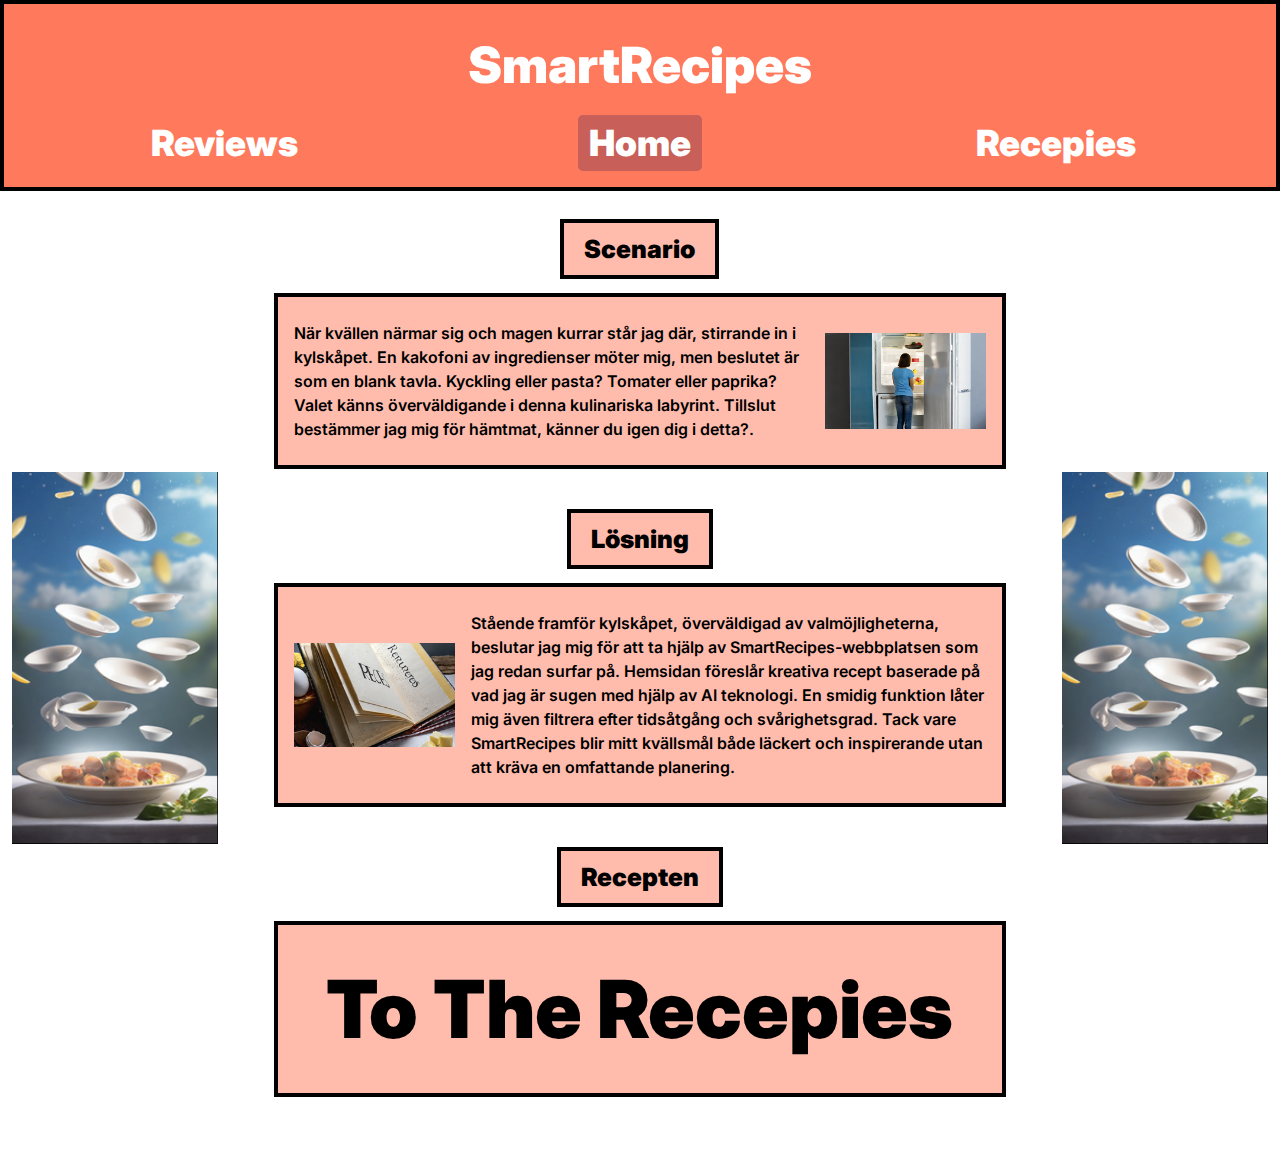
<file: index.html>
<!DOCTYPE html>
<html lang="en">

<head>
  <meta charset="UTF-8">
  <meta name="viewport" content="width=device-width, initial-scale=1.0">
  <link rel="preconnect" href="https://fonts.googleapis.com">
  <link rel="preconnect" href="https://fonts.gstatic.com" crossorigin>
  <link href="https://fonts.googleapis.com/css2?family=Inter:wght@100;200;300;400;500;600;700;800;900&display=swap"
    rel="stylesheet">



  <title>SmartRecipes</title>
  <link rel="stylesheet" href="css/style.css">
</head>

<body>
  <header class="bg-RedOP bg-opacity-80 py-6  border-4 border-black">
    <div class="containerWrapp text-center">
      <h1 class="text-white text-5xl font-black mb-5 leading-normal">SmartRecipes</h1>
      <div class="subheaders ">
        <ul class="grid grid-cols-3">
          <li><a href="Reviews.html" class="menu-item text-white text-4xl font-black">Reviews</a></li>
          <li><a href="index.html" class="menu-item active text-white text-4xl font-black">Home</a></li>
          <li><a href="Recepie.html" class="menu-item text-white text-4xl font-black">Recepies</a></li>
        </ul>
      </div>
    </div>
  </header>

  <div class="Scenario pt-7 pb-16">
    <div class="containerWrapp">
      <div class="innerScenario grid grid-cols-10 gap-14">
        <div class="col-span-2 self-center">
          <img src="img/Picture11.png" alt="img " class="w-full">
        </div>
        <div class="col-span-6 self-center">
          <div class=" nitem mt-10 first:mt-0">
            <h2 class="text-center text-black text-25px font-black mb-14px"><span
                class=" bg-RedOP bg-opacity-40 border-4 border-black px-5 py-3 inline-block"> Scenario </span></h2>
            <div class="box grid grid-cols-8 gap-4  bg-RedOP bg-opacity-40 border-4 border-black px-4 py-6">
              <div class="col-span-6 self-center">
                <p class="font-semibold">När kvällen närmar sig och magen kurrar står jag där, stirrande in i kylskåpet. En kakofoni av ingredienser möter mig, men beslutet är som en blank tavla. Kyckling eller pasta? Tomater eller paprika? Valet känns överväldigande i denna kulinariska labyrint. Tillslut bestämmer jag mig för hämtmat, känner du igen dig i detta?.</p>
              </div>
              <div class="col-span-2 self-center">
                <img src="img/Picture3.png" alt="img">
              </div>
            </div>
          </div>

          <div class="item mt-10 first:mt-0">
            <h2 class="text-center text-black text-25px font-black mb-14px"><span
                class=" bg-RedOP bg-opacity-40 border-4 border-black px-5 py-3 inline-block"> Lösning </span></h2>
            <div class="box grid grid-cols-8 gap-4  bg-RedOP bg-opacity-40 border-4 border-black px-4 py-6">
              <div class="col-span-2 self-center">
                <img src="img/Picture2.png" alt="img">
              </div>
              <div class="col-span-6 self-center">
                <p class="font-semibold">Stående framför kylskåpet, överväldigad av valmöjligheterna, beslutar jag mig för att ta hjälp av SmartRecipes-webbplatsen som jag redan surfar på. Hemsidan föreslår  kreativa recept baserade på vad jag är sugen med hjälp av AI teknologi. En smidig funktion låter mig även filtrera efter tidsåtgång och svårighetsgrad. Tack vare SmartRecipes blir mitt kvällsmål både läckert och inspirerande utan att kräva en omfattande planering.</p>
              </div>

            </div>
          </div>
          <div class="item mt-10 first:mt-0">
            <h2 class="text-center text-black text-25px font-black mb-14px"><span
                class=" bg-RedOP bg-opacity-40 border-4 border-black px-5 py-3 inline-block"> Recepten </span></h2>
            <div class="text-center bg-RedOP bg-opacity-40 border-4 border-black px-4 py-6">
              <div class="col-span-6 self-center">
                <a href="Recepie.html" class="text-black text-6xl font-black">To The Recepies</a>
              </div>

            </div>
          </div>


        </div>
        <div class="col-span-2 self-center">
          <img src="img/Picture11.png" alt="img" class="w-full">
        </div>
      </div>


    </div>
  </div>

</body>

</html>
</file>
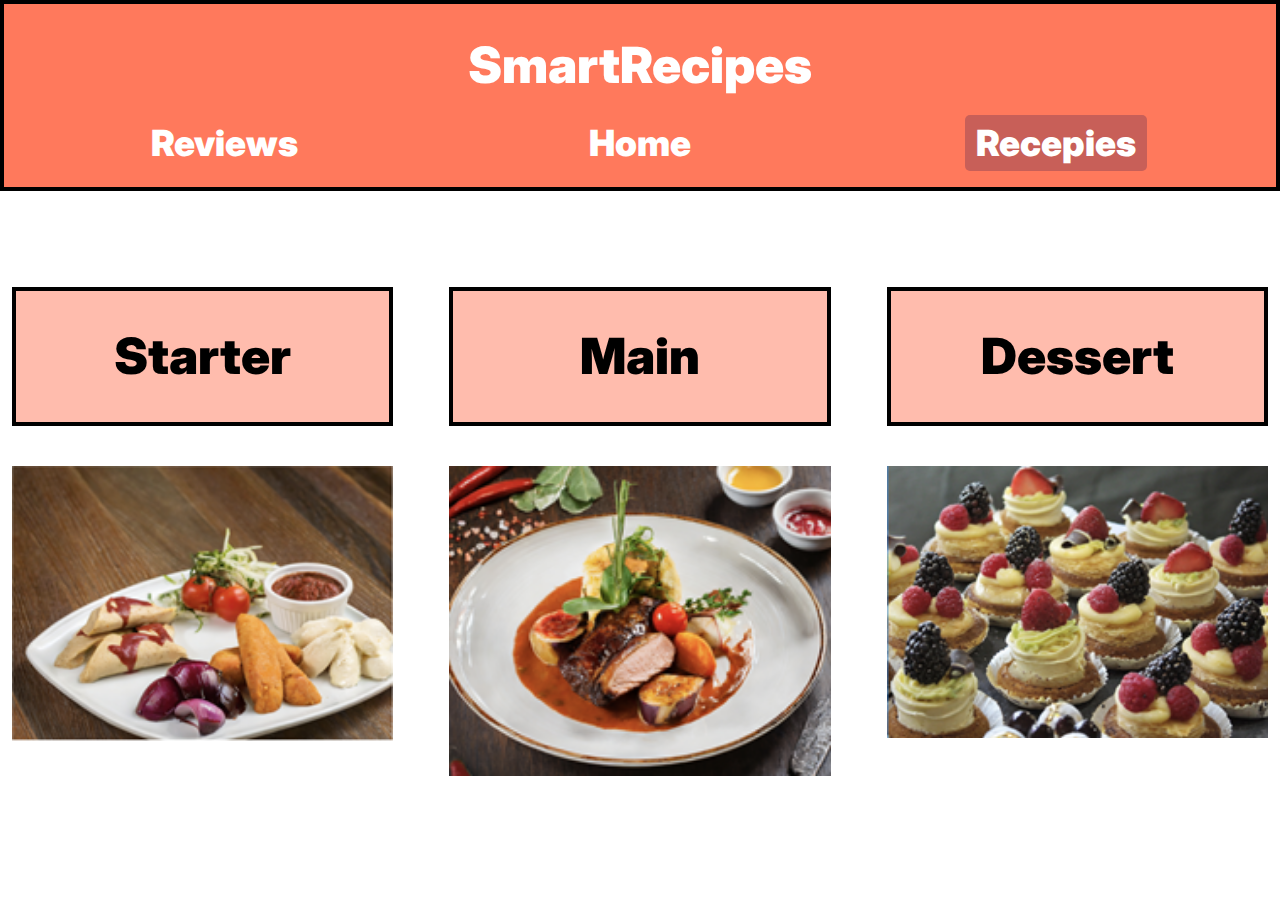
<file: Recepie.html>
<!DOCTYPE html>
<html lang="en">

<head>
  <meta charset="UTF-8">
  <meta name="viewport" content="width=device-width, initial-scale=1.0">
  <link rel="preconnect" href="https://fonts.googleapis.com">
  <link rel="preconnect" href="https://fonts.gstatic.com" crossorigin>
  <link href="https://fonts.googleapis.com/css2?family=Inter:wght@100;200;300;400;500;600;700;800;900&display=swap"
    rel="stylesheet">



  <title>SmartRecipes | Recepies</title>
  <link rel="stylesheet" href="css/style.css">
</head>

<body>
  <header class="bg-RedOP bg-opacity-80 py-6  border-4 border-black">
    <div class="containerWrapp text-center">
      <h1 class="text-white text-5xl font-black mb-5 leading-normal">SmartRecipes</h1>
      <div class="subheaders ">
        <ul class="grid grid-cols-3">
          <li><a href="Reviews.html" class="menu-item text-white text-4xl font-black">Reviews</a></li>
          <li><a href="index.html" class="menu-item text-white text-4xl font-black">Home</a></li>
          <li><a href="Recepie.html" class="menu-item active text-white text-4xl font-black">Recepies</a></li>
        </ul>
      </div>
    </div>
  </header>
  <div class="RecepiesWrapp py-24">
    <div class="containerWrapp">
      <div class="grid grid-cols-3 gap-14">
        <div class="itemWrapp">
          <h2
            class=" bg-RedOP leading-normal text-center bg-opacity-40 border-4 border-black  text-black text-5xl font-black px-16 py-7 mb-10">
            Starter</h2>
          <img src="img/Picture7.png" alt="img" class="m-auto w-full">
        </div>

        <div class="itemWrapp">
          <h2
            class=" bg-RedOP leading-normal text-center bg-opacity-40 border-4 border-black  text-black text-5xl font-black px-16 py-7 mb-10">
           Main</h2>
          <img src="img/Picture8.png" alt="img" class="m-auto w-full">
        </div>
        <div class="itemWrapp">
          <h2
            class=" bg-RedOP leading-normal text-center bg-opacity-40 border-4 border-black  text-black text-5xl font-black px-16 py-7 mb-10">
            Dessert</h2>
          <img src="img/Picture10.png" alt="img" class="m-auto w-full">
        </div>

      </div>
    </div>
  </div>
</body>

</html>
</file>
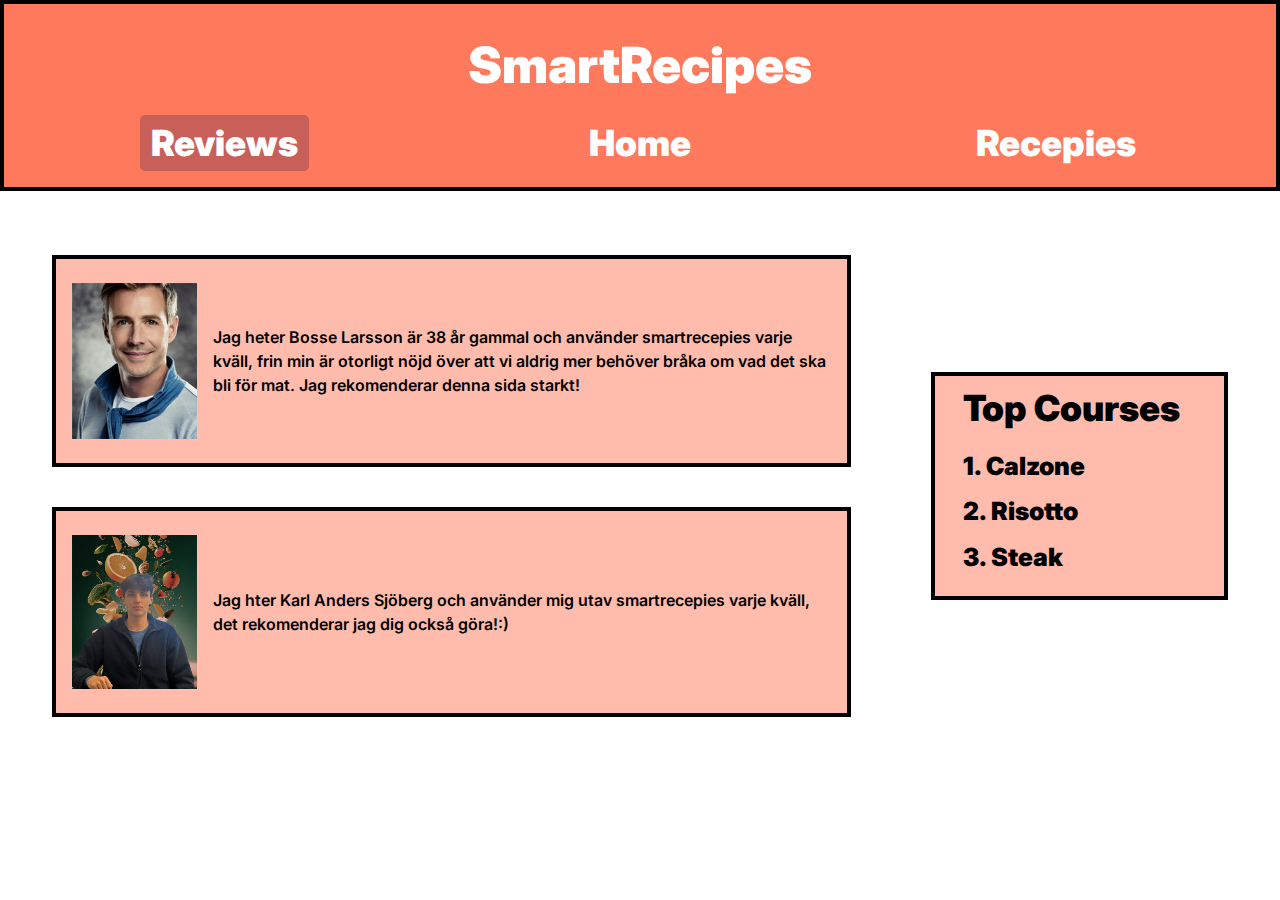
<file: Reviews.html>
<!DOCTYPE html>
<html lang="en">

<head>
  <meta charset="UTF-8">
  <meta name="viewport" content="width=device-width, initial-scale=1.0">
  <link rel="preconnect" href="https://fonts.googleapis.com">
  <link rel="preconnect" href="https://fonts.gstatic.com" crossorigin>
  <link href="https://fonts.googleapis.com/css2?family=Inter:wght@100;200;300;400;500;600;700;800;900&display=swap"
    rel="stylesheet">



  <title>SmartRecipes | Reviews</title>
  <link rel="stylesheet" href="css/style.css">
</head>

<body>
  <header class="bg-RedOP bg-opacity-80 py-6  border-4 border-black">
    <div class="containerWrapp text-center">
      <h1 class="text-white text-5xl font-black mb-5 leading-normal">SmartRecipes</h1>
      <div class="subheaders ">
        <ul class="grid grid-cols-3">
          <li><a href="Reviews.html" class="menu-item active text-white text-4xl font-black">Reviews</a></li>
          <li><a href="index.html" class="menu-item text-white text-4xl font-black">Home</a></li>
          <li><a href="Recepie.html" class="menu-item text-white text-4xl font-black">Recepies</a></li>
        </ul>
      </div>
    </div>
  </header>

  <div class="Scenario pt-16 pb-16">
    <div class="containerWrapp !max-w-75rem">
      <div class="innerScenario grid grid-cols-10 gap-20">

        <div class="col-span-7 self-center">
          <div class="item mt-10 first:mt-0">

            <div class="box grid grid-cols-11 gap-4  bg-RedOP bg-opacity-40 border-4 border-black px-4 py-6">
              <div class="col-span-2 self-center">
                <img src="img/Picture4.png" alt="img">
              </div>
              <div class="col-span-9 self-center">
                <p class="font-semibold"> Jag heter Bosse Larsson är 38 år gammal och använder smartrecepies varje kväll, frin min är otorligt nöjd över att vi aldrig mer behöver bråka om vad det ska bli för mat. Jag rekomenderar denna sida starkt!</p>
              </div>

            </div>
          </div>



          <div class="item mt-10 first:mt-0">

            <div class="box grid grid-cols-11 gap-4  bg-RedOP bg-opacity-40 border-4 border-black px-4 py-6">
              <div class="col-span-2 self-center">
                <img src="img/Picture6.png" alt="img">
              </div>
              <div class="col-span-9 self-center">
                <p class="font-semibold"> Jag hter Karl Anders Sjöberg och använder mig utav smartrecepies varje kväll, det rekomenderar jag dig också göra!:)</p>
              </div>

            </div>
          </div>


        </div>
        <div class="col-span-3 self-center">
          <div class="TopCourses  bg-RedOP bg-opacity-40 border-4 border-blac border-black py-3  pl-7 pr-3">
            <h4 class="text-black text-4xl font-black mb-5"> Top Courses </h4>
            <ul>
              <li class="mb-2"><a href="" class="text-black text-25px font-black">1. Calzone </a></li>
              <li class="mb-2"><a href="" class="text-black text-25px font-black">2. Risotto </a></li>
              <li class="mb-2"><a href="" class="text-black text-25px font-black">3. Steak </a></li>
            </ul>
          </div>
        </div>
      </div>


    </div>
  </div>

</body>

</html>
</file>
<file: css/style.css>
*,
:after,
:before {
  box-sizing: border-box;
  border: 0 solid #e5e7eb
}

:after,
:before {
  --tw-content: ""
}

html {
  line-height: 1.5;
  -webkit-text-size-adjust: 100%;
  -moz-tab-size: 4;
  -o-tab-size: 4;
  tab-size: 4;
  font-family: ui-sans-serif, system-ui, -apple-system, BlinkMacSystemFont, Segoe UI, Roboto, Helvetica Neue, Arial, Noto Sans, sans-serif, Apple Color Emoji, Segoe UI Emoji, Segoe UI Symbol, Noto Color Emoji;
  font-feature-settings: normal;
  font-variation-settings: normal
}

body {
  margin: 0;
  line-height: inherit
}

hr {
  height: 0;
  color: inherit;
  border-top-width: 1px
}

abbr:where([title]) {
  -webkit-text-decoration: underline dotted;
  text-decoration: underline dotted
}

h1,
h2,
h3,
h4,
h5,
h6 {
  font-size: inherit;
  font-weight: inherit
}

a {
  color: inherit;
  text-decoration: inherit
}

b,
strong {
  font-weight: bolder
}

code,
kbd,
pre,
samp {
  font-family: ui-monospace, SFMono-Regular, Menlo, Monaco, Consolas, Liberation Mono, Courier New, monospace;
  font-size: 1em
}

small {
  font-size: 80%
}

sub,
sup {
  font-size: 75%;
  line-height: 0;
  position: relative;
  vertical-align: initial
}

sub {
  bottom: -.25em
}

sup {
  top: -.5em
}

table {
  text-indent: 0;
  border-color: inherit;
  border-collapse: collapse
}

button,
input,
optgroup,
select,
textarea {
  font-family: inherit;
  font-feature-settings: inherit;
  font-variation-settings: inherit;
  font-size: 100%;
  font-weight: inherit;
  line-height: inherit;
  color: inherit;
  margin: 0;
  padding: 0
}

button,
select {
  text-transform: none
}

[type=button],
[type=reset],
[type=submit],
button {
  -webkit-appearance: button;
  background-color: initial;
  background-image: none
}

:-moz-focusring {
  outline: auto
}

:-moz-ui-invalid {
  box-shadow: none
}

progress {
  vertical-align: initial
}

::-webkit-inner-spin-button,
::-webkit-outer-spin-button {
  height: auto
}

[type=search] {
  -webkit-appearance: textfield;
  outline-offset: -2px
}

::-webkit-search-decoration {
  -webkit-appearance: none
}

::-webkit-file-upload-button {
  -webkit-appearance: button;
  font: inherit
}

summary {
  display: list-item
}

blockquote,
dd,
dl,
figure,
h1,
h2,
h3,
h4,
h5,
h6,
hr,
p,
pre {
  margin: 0
}

fieldset {
  margin: 0
}

fieldset,
legend {
  padding: 0
}

menu,
ol,
ul {
  list-style: none;
  margin: 0;
  padding: 0
}

dialog {
  padding: 0
}

textarea {
  resize: vertical
}

input::-moz-placeholder,
textarea::-moz-placeholder {
  opacity: 1;
  color: #9ca3af
}

input::placeholder,
textarea::placeholder {
  opacity: 1;
  color: #9ca3af
}

[role=button],
button {
  cursor: pointer
}

:disabled {
  cursor: default
}

audio,
canvas,
embed,
iframe,
img,
object,
svg,
video {
  display: block;
  vertical-align: middle
}

img,
video {
  max-width: 100%;
  height: auto
}

[hidden] {
  display: none
}

h1 {
  font-size: 1.5rem;
  line-height: 2rem
}

h2 {
  font-size: 1.25rem;
  line-height: 1.75rem
}

*,
body {
  font-family: Inter, sans-serif !important
}

*,
::backdrop,
:after,
:before {
  --tw-border-spacing-x: 0;
  --tw-border-spacing-y: 0;
  --tw-translate-x: 0;
  --tw-translate-y: 0;
  --tw-rotate: 0;
  --tw-skew-x: 0;
  --tw-skew-y: 0;
  --tw-scale-x: 1;
  --tw-scale-y: 1;
  --tw-pan-x: ;
  --tw-pan-y: ;
  --tw-pinch-zoom: ;
  --tw-scroll-snap-strictness: proximity;
  --tw-gradient-from-position: ;
  --tw-gradient-via-position: ;
  --tw-gradient-to-position: ;
  --tw-ordinal: ;
  --tw-slashed-zero: ;
  --tw-numeric-figure: ;
  --tw-numeric-spacing: ;
  --tw-numeric-fraction: ;
  --tw-ring-inset: ;
  --tw-ring-offset-width: 0px;
  --tw-ring-offset-color: #fff;
  --tw-ring-color: #3b82f680;
  --tw-ring-offset-shadow: 0 0 #0000;
  --tw-ring-shadow: 0 0 #0000;
  --tw-shadow: 0 0 #0000;
  --tw-shadow-colored: 0 0 #0000;
  --tw-blur: ;
  --tw-brightness: ;
  --tw-contrast: ;
  --tw-grayscale: ;
  --tw-hue-rotate: ;
  --tw-invert: ;
  --tw-saturate: ;
  --tw-sepia: ;
  --tw-drop-shadow: ;
  --tw-backdrop-blur: ;
  --tw-backdrop-brightness: ;
  --tw-backdrop-contrast: ;
  --tw-backdrop-grayscale: ;
  --tw-backdrop-hue-rotate: ;
  --tw-backdrop-invert: ;
  --tw-backdrop-opacity: ;
  --tw-backdrop-saturate: ;
  --tw-backdrop-sepia:
}

.containerWrapp {
  margin-left: auto;
  margin-right: auto;
  max-width: 1328px;
  padding-left: .75rem;
  padding-right: .75rem
}

.col-span-2 {
  grid-column: span 2/span 2
}

.col-span-3 {
  grid-column: span 3/span 3
}

.col-span-6 {
  grid-column: span 6/span 6
}

.col-span-7 {
  grid-column: span 7/span 7
}

.col-span-9 {
  grid-column: span 9/span 9
}

.m-auto {
  margin: auto
}

.mb-10 {
  margin-bottom: 2.5rem
}

.mb-14px {
  margin-bottom: .875rem
}

.mb-2 {
  margin-bottom: .5rem
}

.mb-5 {
  margin-bottom: 1.25rem
}

.mt-10 {
  margin-top: 2.5rem
}

.inline-block {
  display: inline-block
}

.grid {
  display: grid
}

.w-full {
  width: 100%
}

.\!max-w-75rem {
  max-width: 75rem !important
}

.grid-cols-10 {
  grid-template-columns: repeat(10, minmax(0, 1fr))
}

.grid-cols-11 {
  grid-template-columns: repeat(11, minmax(0, 1fr))
}

.grid-cols-3 {
  grid-template-columns: repeat(3, minmax(0, 1fr))
}

.grid-cols-8 {
  grid-template-columns: repeat(8, minmax(0, 1fr))
}

.gap-14 {
  gap: 3.5rem
}

.gap-20 {
  gap: 5rem
}

.gap-4 {
  gap: 1rem
}

.self-center {
  align-self: center
}

.border-4 {
  border-width: 4px
}

.border-black {
  --tw-border-opacity: 1;
  border-color: rgb(0 0 0/var(--tw-border-opacity))
}

.bg-RedOP {
  --tw-bg-opacity: 1;
  background-color: rgb(255 87 51/var(--tw-bg-opacity))
}

.bg-opacity-40 {
  --tw-bg-opacity: 0.4
}

.bg-opacity-80 {
  --tw-bg-opacity: 0.8
}

.px-16 {
  padding-left: 4rem;
  padding-right: 4rem
}

.px-4 {
  padding-left: 1rem;
  padding-right: 1rem
}

.px-5 {
  padding-left: 1.25rem;
  padding-right: 1.25rem
}

.py-24 {
  padding-top: 6rem;
  padding-bottom: 6rem
}

.py-3 {
  padding-top: .75rem;
  padding-bottom: .75rem
}

.py-6 {
  padding-top: 1.5rem;
  padding-bottom: 1.5rem
}

.py-7 {
  padding-top: 1.75rem;
  padding-bottom: 1.75rem
}

.pb-16 {
  padding-bottom: 4rem
}

.pl-7 {
  padding-left: 1.75rem
}

.pr-3 {
  padding-right: .75rem
}

.pt-16 {
  padding-top: 4rem
}

.pt-7 {
  padding-top: 1.75rem
}

.text-center {
  text-align: center
}

.text-25px {
  font-size: 1.563rem
}

.text-4xl {
  font-size: 2.25rem;
  line-height: 2.5rem
}

.text-5xl {
  font-size: 3.125rem
}

.text-6xl {
  font-size: 5rem
}

.font-black {
  font-weight: 900
}

.font-semibold {
  font-weight: 600
}

.leading-normal {
  line-height: 1.5
}

.text-black {
  --tw-text-opacity: 1;
  color: rgb(0 0 0/var(--tw-text-opacity))
}

.text-white {
  --tw-text-opacity: 1;
  color: rgb(255 255 255/var(--tw-text-opacity))
}

.menu-item.active,
.menu-item:hover {
  border: 1px solid #05054e;
  border-radius: 5px;
  padding: 5px 10px;
  background-color: #05054e38
}

.menu-item.active {
  border-color: #0000
}

.first\:mt-0:first-child {
  margin-top: 0
}
</file>
